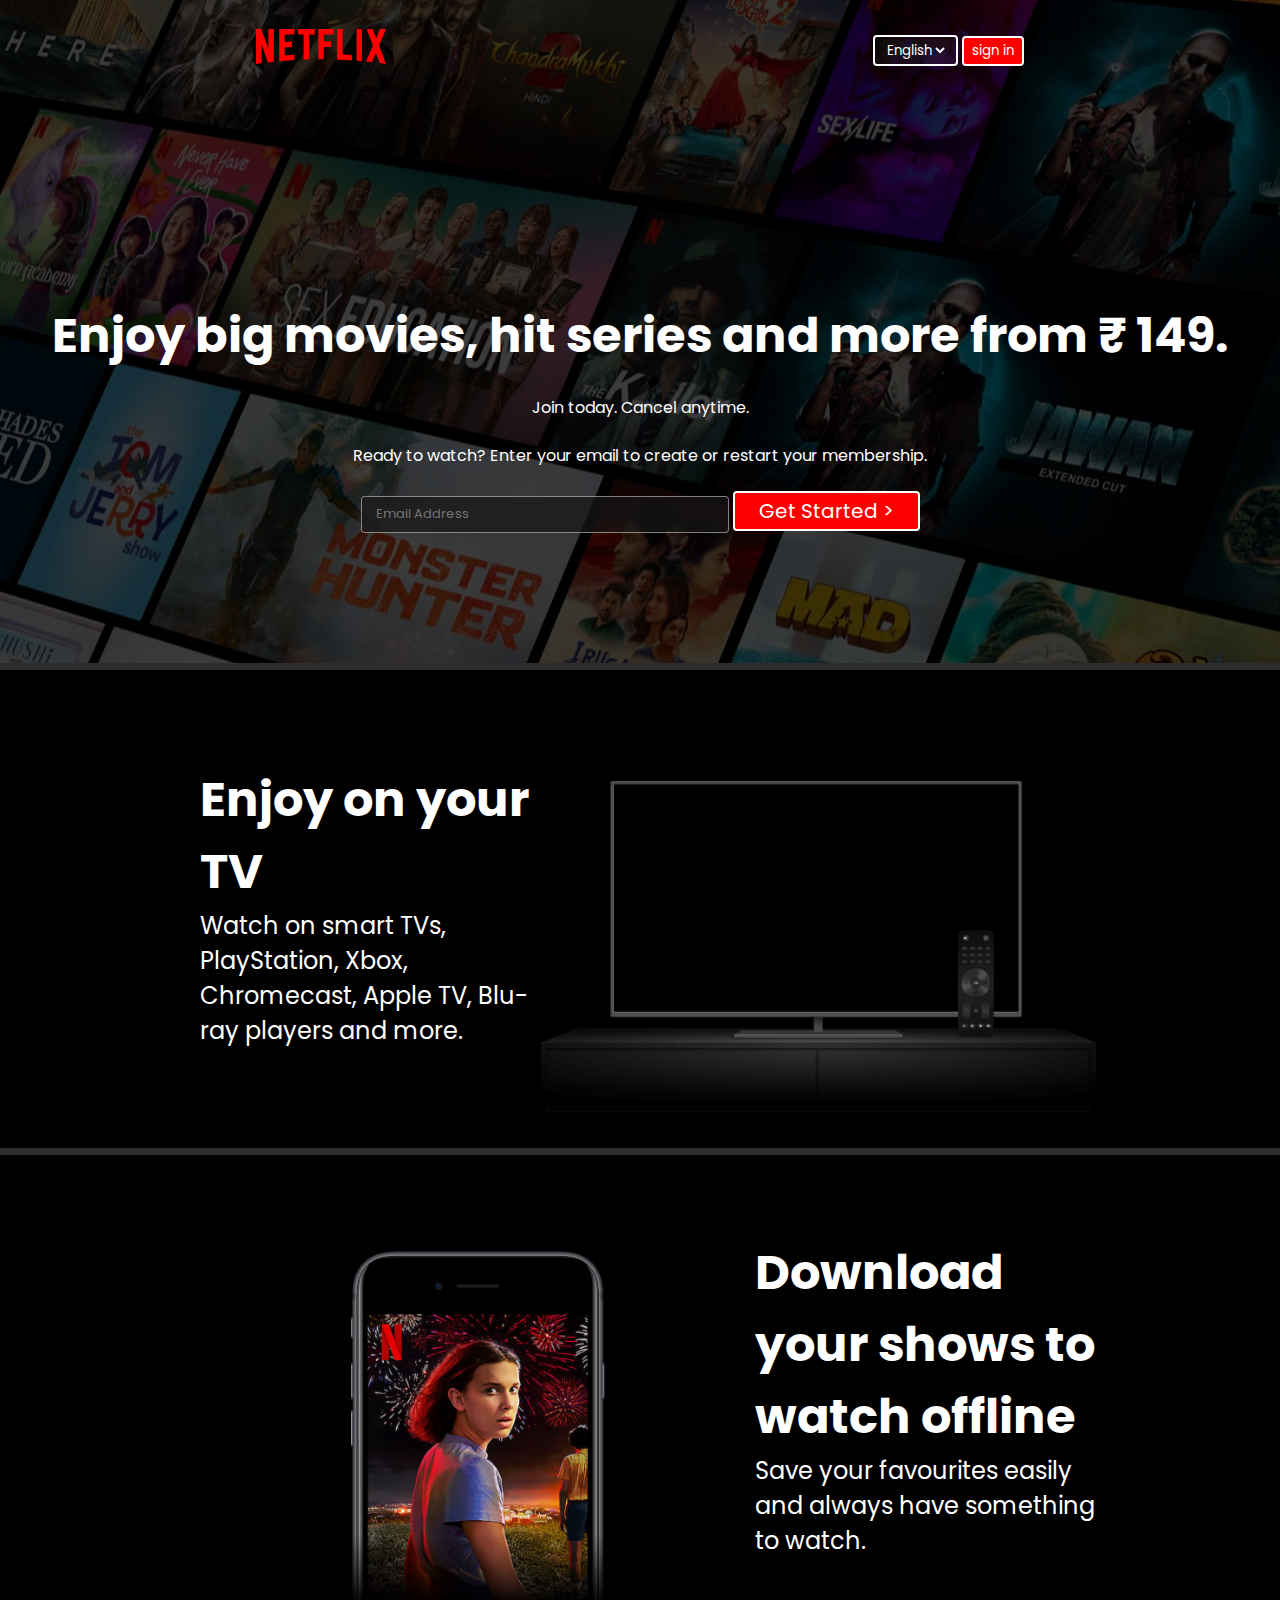
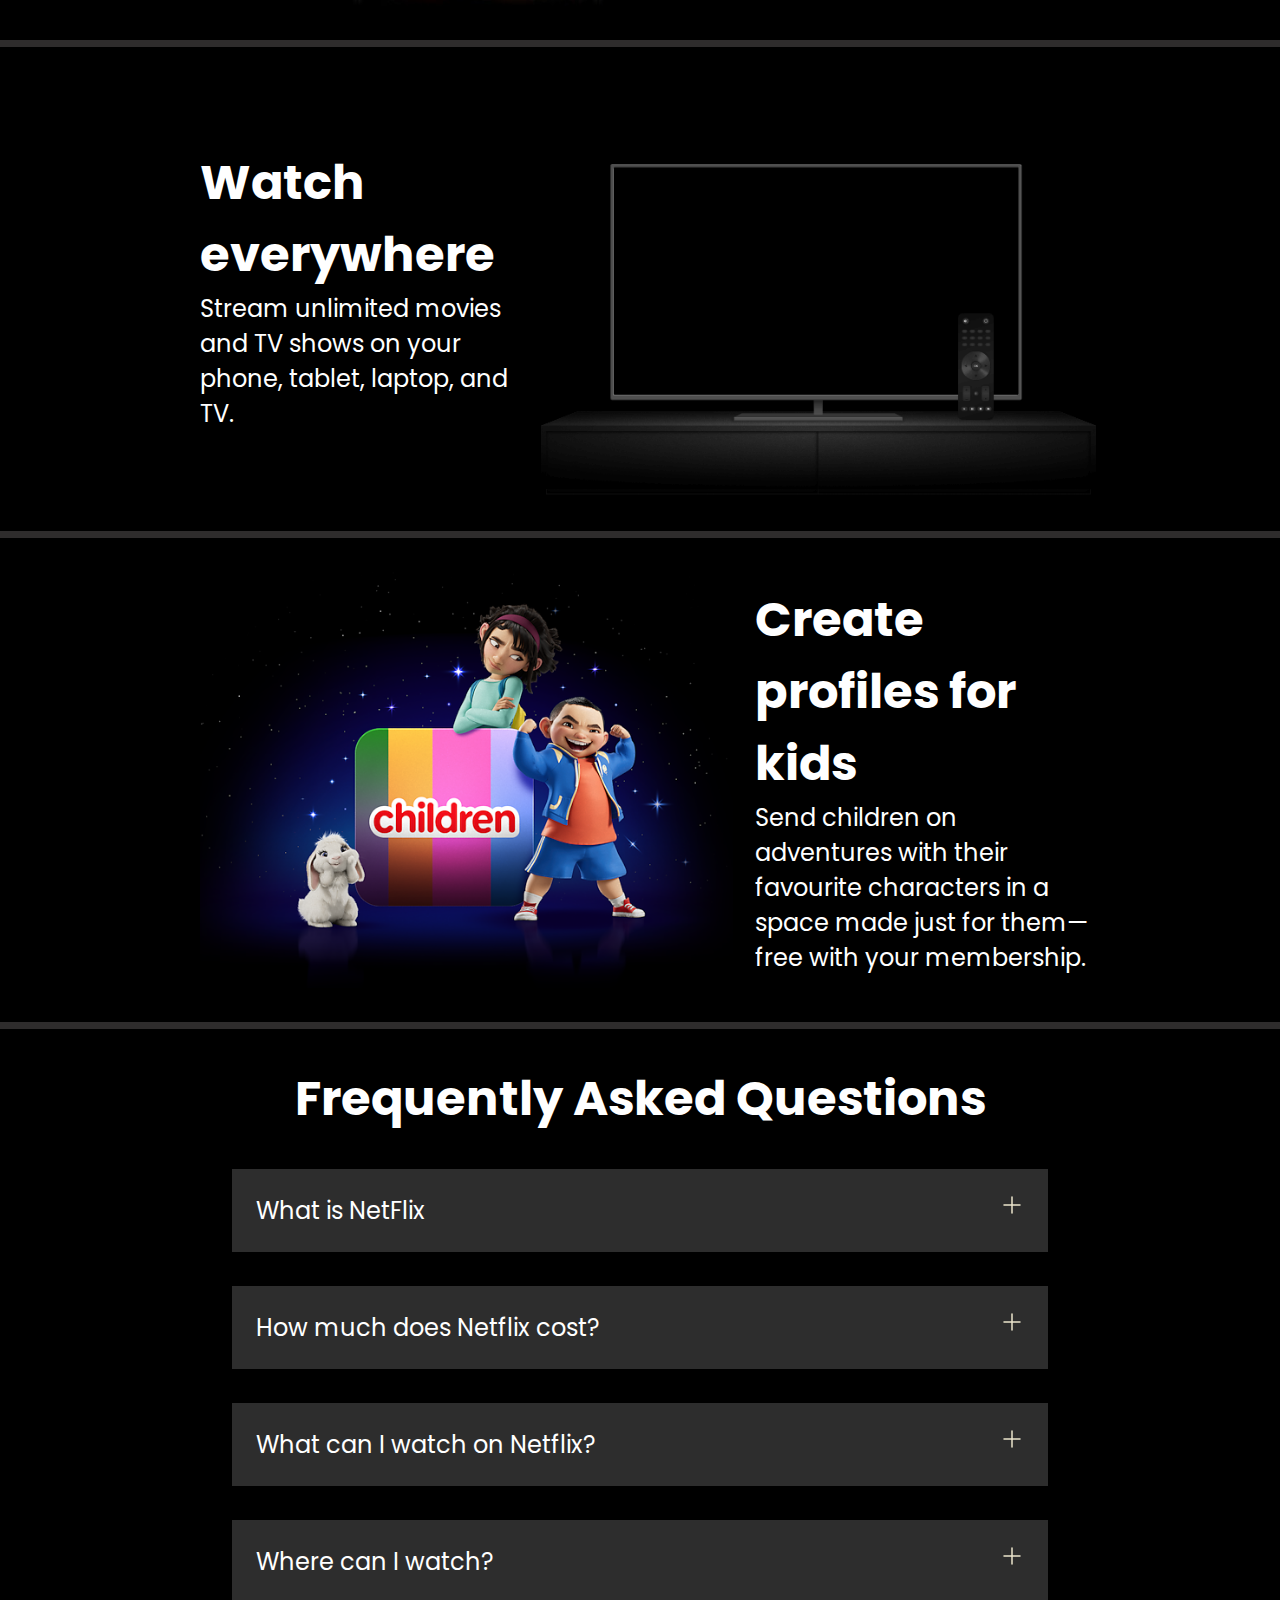
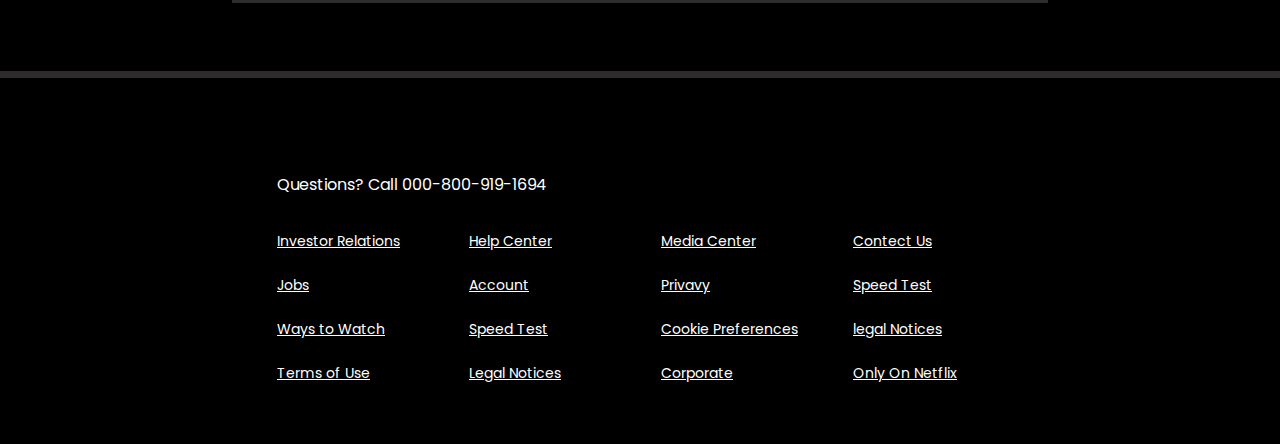
<file: index.html>
<!DOCTYPE html>
<html lang="en">

<head>
    <meta charset="UTF-8">
    <meta name="viewport" content="width=device-width, initial-scale=1.0">
    <title>NetFlixClone</title>
    <link rel="stylesheet" href="style.css">
</head>

<body>
    <main>
        <div class="main">
            <nav>
                <span> <img src="logo.svg" alt="Logo"></span>
                <div>
                    <button class="btn"><select
                            style="background-color: rgba(23,23,23,0.2); color:white; border: none;">
                            <option value="en">English</option>
                            <option value="hin">Hindi</option>
                        </select></button>
                    <button class="btn btn-red">sign in</button>
                </div>
            </nav>
            <div class="box"></div>
            <div class="box2"></div>
            <div class="hero">
                <span>Enjoy big movies, hit series and more from ₹ 149.</span>
                <span>Join today. Cancel anytime.</span>
                <span> Ready to watch? Enter your email to create or restart your membership.</span>
                <div class="hero-btn">
                    <input type="email" placeholder="Email Address">
                    <button class="btn btn-rede">Get Started ></button>
                </div>
            </div>
            <div class="box3"></div>
            <div class="sepretion"></div>
        </div>
        <section class="first">
            <div>
                <span>
                    Enjoy on your TV
                </span>
                <span>
                    Watch on smart TVs, PlayStation, Xbox, Chromecast, Apple TV, Blu-ray players and more.
                </span>
            </div>
            <div class="secImag">
                <img src="tv.png" alt="tv">
                <video src="C:\Users\humay\ahmad\Netflixeclone\Video 53_assets_videos_video1.m4v" autoplay loop muted></video>
            </div>
        </section>
        <div class="sepretion"></div>
        <section class="first second">

            <div class="secImag">
                <img src="mobile-0819.jpg" alt="phone">
            </div>
            <div>
                <span>Download your shows to watch offline</span>
                <span> Save your favourites easily and always have something to watch.</span>
            </div>
        </section>
        <div class="sepretion"></div>
        <section class="first third">
            <div>
                <span>
                    Watch everywhere
                </span>
                <span>
                    Stream unlimited movies and TV shows on your phone, tablet, laptop, and TV.
                </span>
            </div>
            <div class="secImag">
                <img src="tv.png" alt="tv">
                <video src="C:\Users\humay\ahmad\Netflixeclone\Video 53_assets_videos_video1.m4v" autoplay loop muted></video>
            </div>
        </section>
        <div class="sepretion"></div>
        <section class="first fourth">
            <div class="secImag">
                <img src="AAAABVr8nYuAg0xDpXDv0VI9HUoH7r2aGp4TKRCsKNQrMwxzTtr-NlwOHeS8bCI2oeZddmu3nMYr3j9MjYhHyjBASb1FaOGYZNYvPBCL.png"
                    alt="phone">
            </div>
            <div>
                <span>Create profiles for kids</span>
                <span> Send children on adventures with their favourite characters in a space made just for them—free
                    with your membership.</span>
            </div>
        </section>
        <div class="sepretion"></div>
        <section class="faq">
            <h2>Frequently Asked Questions</h2>
            <div class="faqbox">
                <span>What is NetFlix</span>
                <svg width="24" height="24" viewBox="0 0 24 24" fill="white" xmlns="http://www.w3.org/2000/svg">
                    <path d="M12 4V20" stroke="#141B34" stroke-width="1.5" stroke-linecap="round"
                        stroke-linejoin="round"></path>
                    <path d="M4 12H20" stroke="#141B34" stroke-width="1.5" stroke-linecap="round"
                        stroke-linejoin="round"></path>
                </svg>

            </div>
            <div class="faqbox">
                <span>How much does Netflix cost?</span>
                <svg width="24" height="24" viewBox="0 0 24 24" fill="white" xmlns="http://www.w3.org/2000/svg">
                    <path d="M12 4V20" stroke="#141B34" stroke-width="1.5" stroke-linecap="round"
                        stroke-linejoin="round"></path>
                    <path d="M4 12H20" stroke="#141B34" stroke-width="1.5" stroke-linecap="round"
                        stroke-linejoin="round"></path>
                </svg>

            </div>
            <div class="faqbox">
                <span>What can I watch on Netflix?</span>
                <svg width="24" height="24" viewBox="0 0 24 24" fill="white" xmlns="http://www.w3.org/2000/svg">
                    <path d="M12 4V20" stroke="#141B34" stroke-width="1.5" stroke-linecap="round"
                        stroke-linejoin="round"></path>
                    <path d="M4 12H20" stroke="#141B34" stroke-width="1.5" stroke-linecap="round"
                        stroke-linejoin="round"></path>
                </svg>

            </div>
            <div class="faqbox">
                <span>Where can I watch?</span>
                <svg width="24" height="24" viewBox="0 0 24 24" fill="white" xmlns="http://www.w3.org/2000/svg">
                    <path d="M12 4V20" stroke="#141B34" stroke-width="1.5" stroke-linecap="round"
                        stroke-linejoin="round"></path>
                    <path d="M4 12H20" stroke="#141B34" stroke-width="1.5" stroke-linecap="round"
                        stroke-linejoin="round"></path>
                </svg>

            </div>
        </section>
        <div class="sepretion"></div>
        </div>
    </main>
    <footer>
        <div class="quition">Questions? Call 000-800-919-1694</div>
        <div class="footer">
            <div class="footer-item">
                <a href="faq">Investor Relations</a>
                <a href="faq">Jobs</a>
                <a href="faq">Ways to Watch</a>
                <a href="faq">Terms of Use</a>
            </div>
            <div class="footer-item">
                <a href="faq">Help Center</a>
                <a href="faq">Account</a>
                <a href="faq">Speed Test</a>
                <a href="faq">Legal Notices</a>
            </div>
            <div class="footer-item">
                <a href="faq">Media Center</a>
                <a href="faq">Privavy</a>
                <a href="faq">Cookie Preferences</a>
                <a href="faq">Corporate</a>
            </div>
            <div class="footer-item">
                <a href="faq">Contect Us</a>
                <a href="faq">Speed Test</a>
                <a href="faq">legal Notices</a>
                <a href="faq">Only On Netflix</a>
            </div>
        </div>
    </footer>
</body>

</html>
</file>
<file: style.css>
@import url('https://fonts.googleapis.com/css2?family=Martel+Sans:wght@200;300;400;600;700;800;900&family=Poppins:ital,wght@0,100;0,200;0,300;0,400;0,500;0,600;0,700;0,800;0,900;1,100;1,200;1,300;1,400;1,500;1,600;1,700;1,800;1,900&display=swap');
@import url('https://fonts.googleapis.com/css2?family=Poppins:ital,wght@0,100;0,200;0,300;0,400;0,500;0,600;0,700;0,800;0,900;1,100;1,200;1,300;1,400;1,500;1,600;1,700;1,800;1,900&display=swap');

* {
    font-family: 'Poppins', sans-serif;
    padding: 0;
    margin: 0;
}
body{
    background-color: black;
}
.main {
    background-image: url("bg.jpg");
    background-position: center center;
    background-size: (1200px, 100vw);
    background-repeat: no-repeat;
    height: 664px;
    position: relative;
}

nav {
    display: flex;
    justify-content: space-between;
    max-width: 60vw;
    height: 100px;
    margin: auto;
    align-items: center;
}

nav img {
    color: red;
    width: 130px;
    position: relative;
    z-index: 10;
}

nav button {
    position: relative;
    z-index: 10;
}

.btn {
    background-color: rgba(47, 46, 46, 0.208);
    border-radius: 4px;
    color: white;
    border: 2px solid white;
    padding: 3px 8px;
    cursor: pointer;
}

.btn-red {
    background-color: red;
}

.main .box {
    height: 664px;
    width: 100%;
    opacity: 0.69;
    position: absolute;
    top: 0;
    background-color: black;
}

.main .box2 {
    position: relative;
    height: 200px;
    width: 100%;
    opacity: 0.69;
    top: 0;
}

.hero {
    font-family: 'Martel Sans', sans-serif;
    position: relative;
    color: white;
    height: (100% -100);
    display: flex;
    justify-content: center;
    align-items: center;
    flex-direction: column;
    gap: 23px;
    padding: 0 30px;
}

.hero> :nth-child(1) {
    font-family: 'Poppins', sans-serif;
    font-size: 48px;
    font-weight: bolder;
    text-align: center;
}

.hero> :nth-child(2) {
    font-family: 'Poppins', sans-serif;
    font-size: 24x;
    font-weight: 400;
    text-align: center;
}

.hero> :nth-child(3) {
    font-family: 'Poppins', sans-serif;
    font-size: 20x;
    font-weight: 400;
    text-align: center;
}

.hero-btn {
    border-radius: 1px solid white;

}

.main input {
    border-radius: 4px;
    background-color: rgba(23, 23, 23, 0.7);
    border: 1px solid rgba(246, 238, 238, 0.5);
    padding: 7px 101px 8px 14px;
    color: white;
    font-size: 13px;

}

.btn-rede {
    background-color: red;
    color: white;
    border-radius: 4px;
    padding: 3px 24px;
    font-size: 20px;
    font-weight: 400;
}

.main .box3 {
    position: relative;
    height: 130px;
    width: 100%;
    opacity: 0.69;
    top: 0;
}

.sepretion {
    height: 7px;
    position: relative;
    z-index: 20;
    background-color: rgb(46, 44, 44);
}
.first{
    display: flex;
    justify-content: center;
    align-items: center;
    max-width: 70vw;
    color: white;
    padding-left: 200px;
}
section.first>div {
    display: flex;
    flex-direction: column;
    padding: 34px 0;
}

section.first>div :nth-child(1){
    font-size: 48px;
    font-weight: bolder;
}
section.first>div :nth-child(2){
    font-size: 24px;
}
.secImag{
    position: relative;
}
.secImag img {
    width: 555px;
    position: relative;
    z-index: 10;
}
.secImag video {
    position: absolute;
    top: 51px;
    right:0;
    width: 555px;
    z-index: 1;
}
.faq{
    background-color: black;
    color: white;
    padding: 34px;
}
.faq h2{
    font-size: 48px;
    text-align: center;
}
.faqbox svg{
    filter:invert(1);
}
.faqbox:hover {
    background-color: #414141;
    color: white;
}

.faqbox{
    transition: all 1s ease-out;
    font-size:24px;
    display:flex;
    justify-content:space-between;
    background-color:#2d2d2d;
    padding:24px;
    max-width:60vw;
    margin:34px auto;
    cursor:pointer;
}
footer{
    color:white;
    max-width:60vw;
    margin:autp;
    padding:60px;
    padding-left: 277px;
}
footer .quition{
    padding: 34px 0;
}
.footer{
    display: grid;
    grid-template-columns: 1fr 1fr 1fr 1fr;
    color: white;
}
.footer-item {
    display: flex;
    flex-direction: column;
    gap: 23px;
}
.footer a {
    font-size: 14px;
    color: white;
}
</file>
